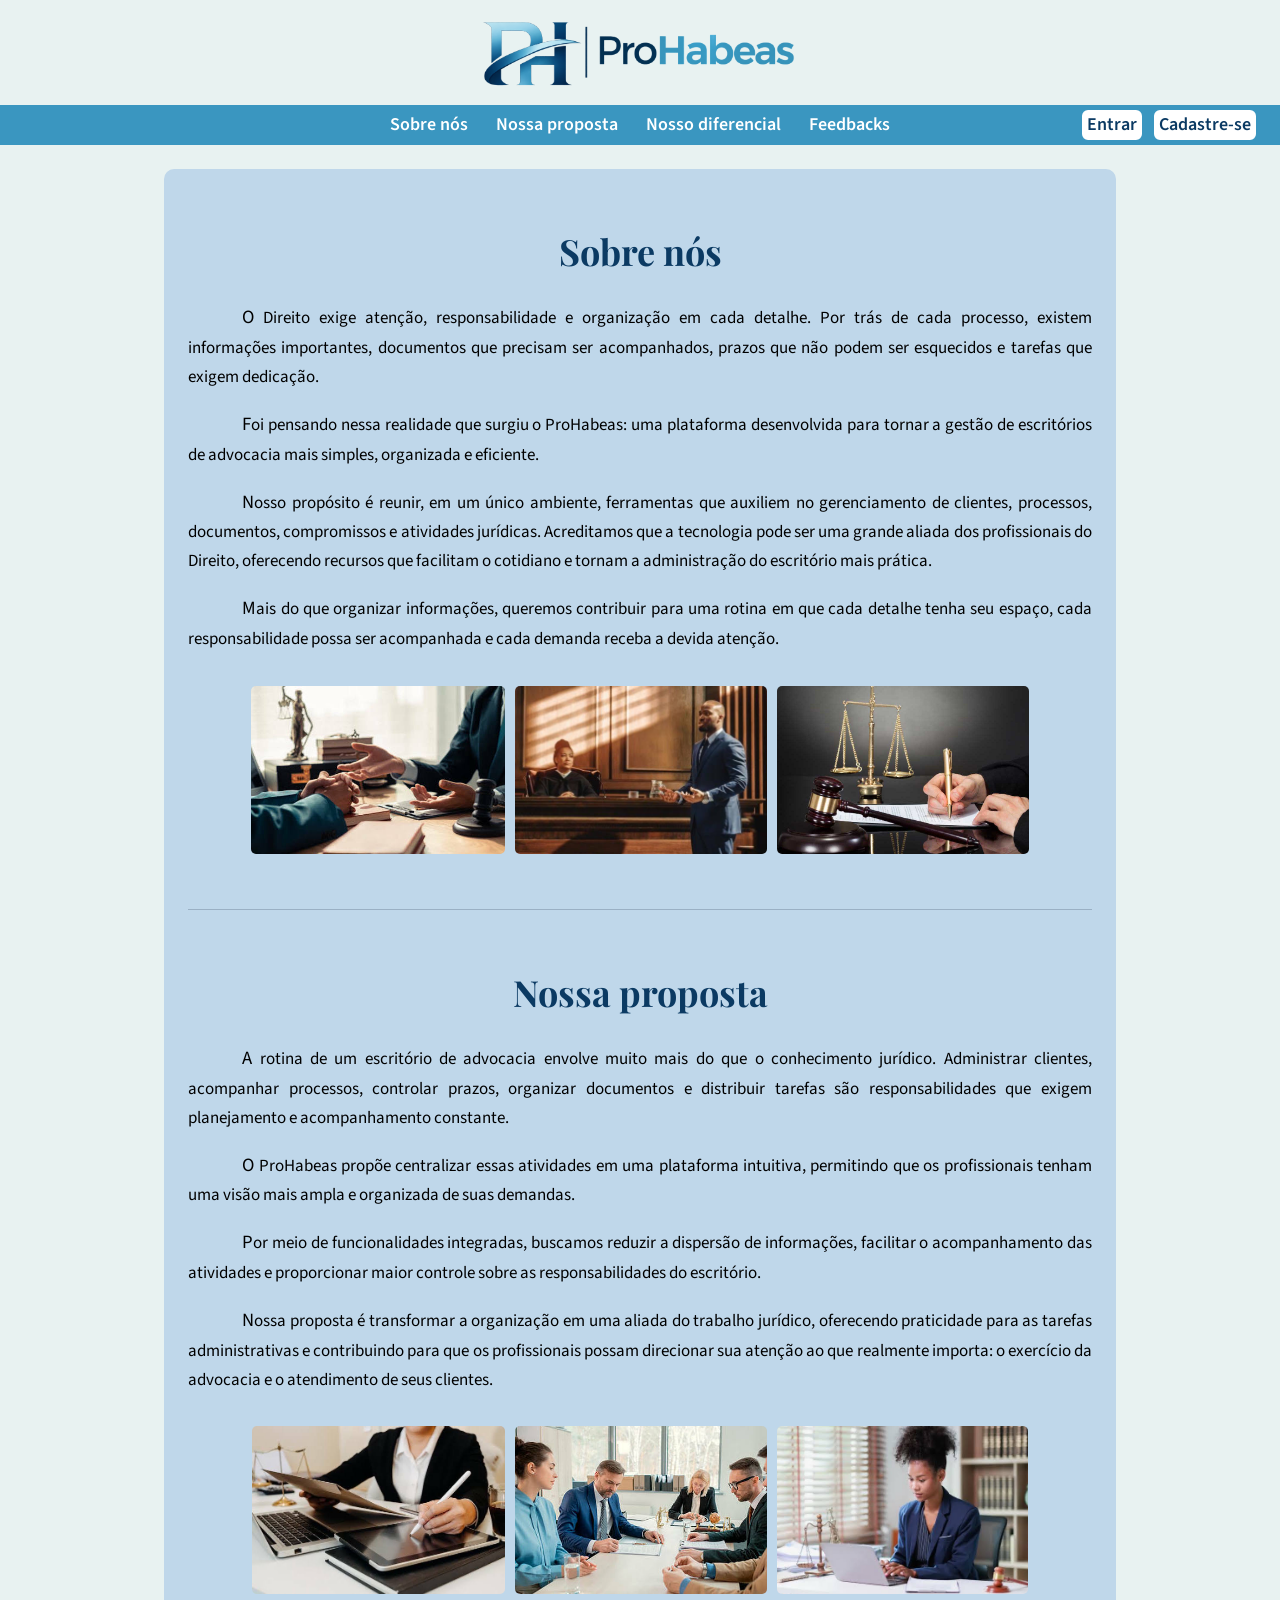
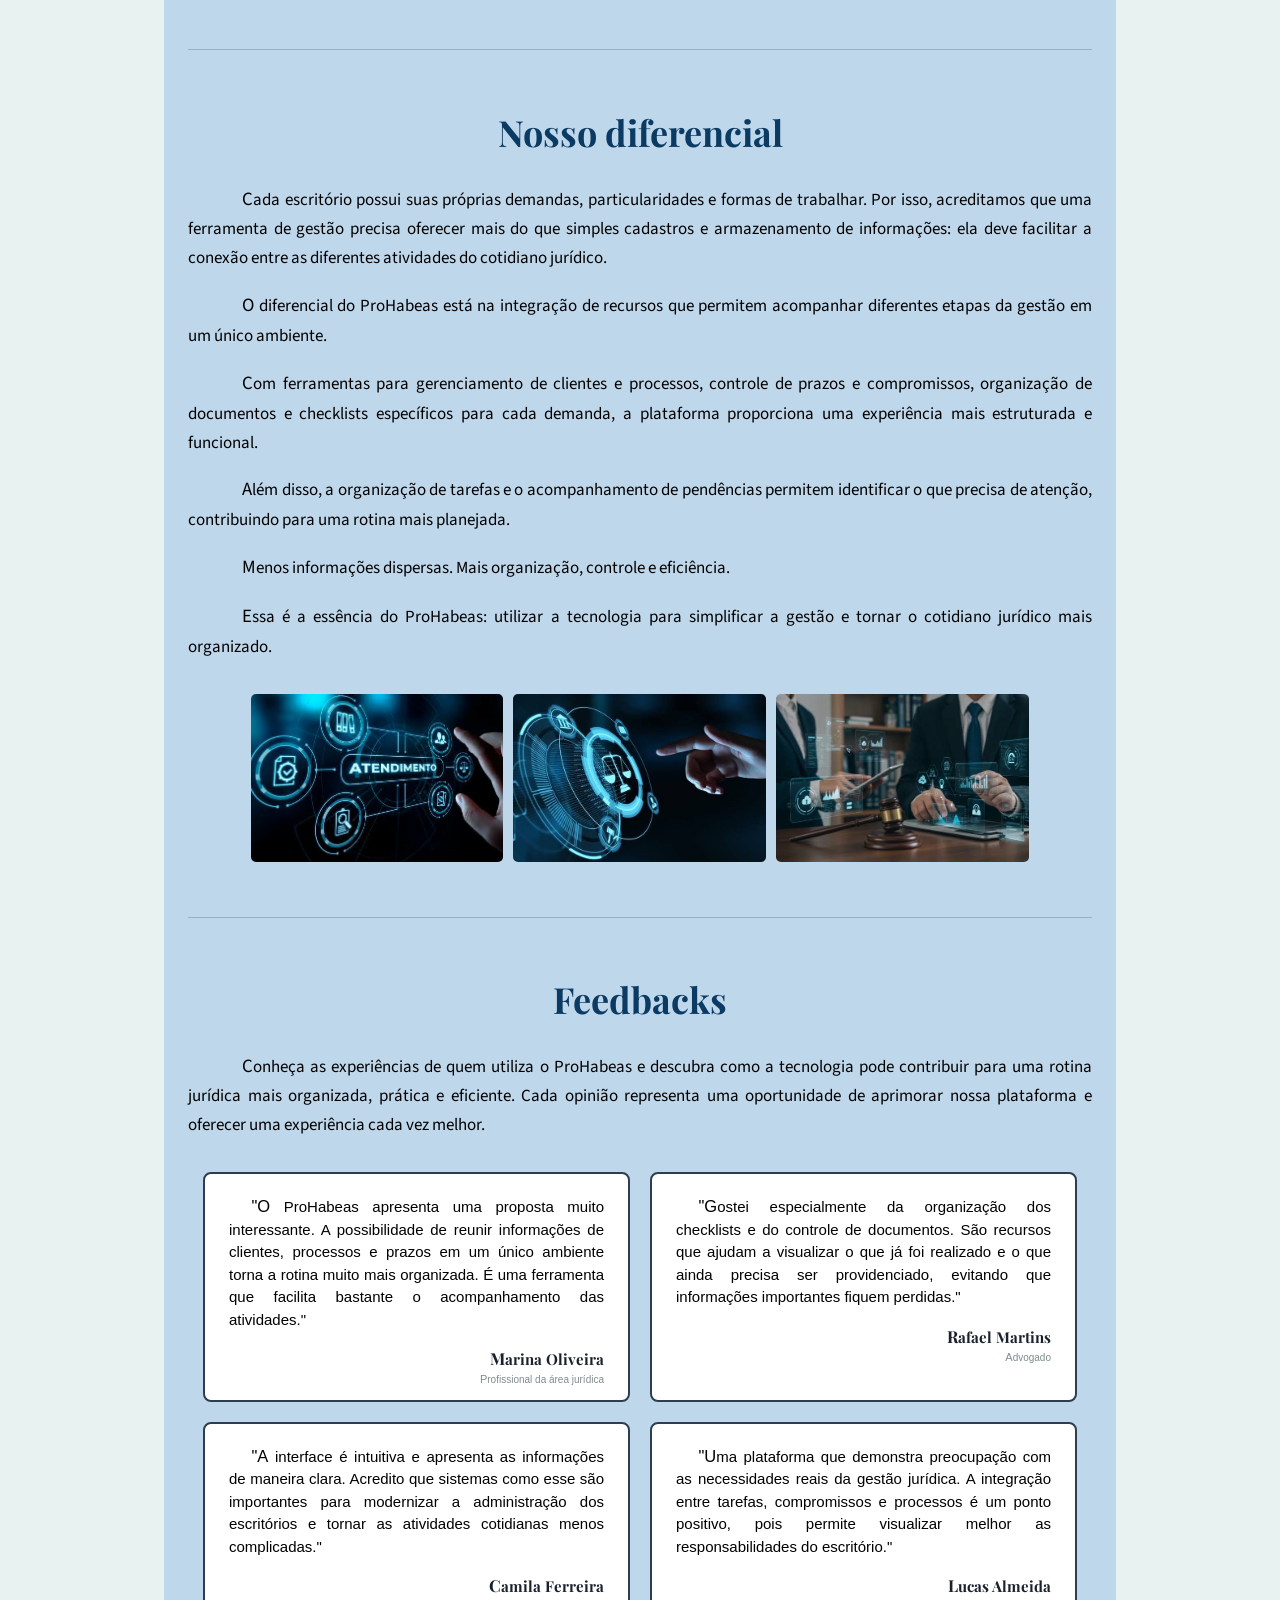
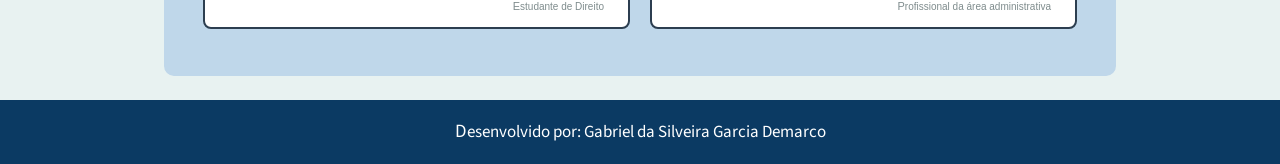
<file: index.html>
<!DOCTYPE html>
<html lang="pt-BR">
<head>
    <meta charset="UTF-8">
    <meta name="viewport" content="width=device-width, initial-scale=1.0">

    <link rel="preconnect" href="https://fonts.googleapis.com">
    <link rel="preconnect" href="https://fonts.gstatic.com" crossorigin>
    <link href="https://fonts.googleapis.com/css2?family=Playfair+Display:wght@700&family=Source+Sans+3:wght@400;600&display=swap" rel="stylesheet">

    <link rel="stylesheet" href="CSS/main.css">
    <title>ProHabeas - Início</title>
</head>

<body>

<header id="topo">
    <div class="topo">
        <img alt="Logo ProHabeas" src="Img/Logo Corporativo ProHabeas em Azul Gradiente.png">
    </div>
</header>

<nav class="menu">
    <div class="menu_section">
        <a href="#sobre">Sobre nós</a>
        <a href="#proposta">Nossa proposta</a>
        <a href="#diferencial">Nosso diferencial</a>
        <a href="#feedback">Feedbacks</a>
    </div>

    <div class="menu_fora">
        <a href="login.html" class="entrar">Entrar</a>
        <a href="cadastro.html" class="cadastro">Cadastre-se</a>
    </div>
</nav>

<main>
<div id="fundo">

<section id="sobre">
    <h1>Sobre nós</h1>
    <p>O Direito exige atenção, responsabilidade e organização em cada detalhe. Por trás de cada processo, existem informações importantes, documentos que precisam ser acompanhados, prazos que não podem ser esquecidos e tarefas que exigem dedicação.</p>
    <p>Foi pensando nessa realidade que surgiu o ProHabeas: uma plataforma desenvolvida para tornar a gestão de escritórios de advocacia mais simples, organizada e eficiente.</p>
    <p>Nosso propósito é reunir, em um único ambiente, ferramentas que auxiliem no gerenciamento de clientes, processos, documentos, compromissos e atividades jurídicas. Acreditamos que a tecnologia pode ser uma grande aliada dos profissionais do Direito, oferecendo recursos que facilitam o cotidiano e tornam a administração do escritório mais prática.</p>
    <p>Mais do que organizar informações, queremos contribuir para uma rotina em que cada detalhe tenha seu espaço, cada responsabilidade possa ser acompanhada e cada demanda receba a devida atenção.</p>

    <div class="fotos_main">
        <img alt="imagem 1" src="Img/imagem_1.jpeg">
        <img alt="imagem 2" src="Img/imagem_2.jpeg">
        <img alt="imagem 3" src="Img/imagem_3.jpg">
    </div>

</section>

<section id="proposta">
    <h1>Nossa proposta</h1>
    <p>A rotina de um escritório de advocacia envolve muito mais do que o conhecimento jurídico. Administrar clientes, acompanhar processos, controlar prazos, organizar documentos e distribuir tarefas são responsabilidades que exigem planejamento e acompanhamento constante.</p>
    <p>O ProHabeas propõe centralizar essas atividades em uma plataforma intuitiva, permitindo que os profissionais tenham uma visão mais ampla e organizada de suas demandas.</p>
    <p>Por meio de funcionalidades integradas, buscamos reduzir a dispersão de informações, facilitar o acompanhamento das atividades e proporcionar maior controle sobre as responsabilidades do escritório.</p>
    <p>Nossa proposta é transformar a organização em uma aliada do trabalho jurídico, oferecendo praticidade para as tarefas administrativas e contribuindo para que os profissionais possam direcionar sua atenção ao que realmente importa: o exercício da advocacia e o atendimento de seus clientes.</p>

    <div class="fotos_main">
        <img alt="imagem 4" src="Img/imagem_4.jpeg">
        <img alt="imagem 5" src="Img/imagem_5.jpeg">
        <img alt="imagem 6" src="Img/imagem_6.jpeg">
    </div>

</section>

<section id="diferencial">
    <h1>Nosso diferencial</h1>
    <p>Cada escritório possui suas próprias demandas, particularidades e formas de trabalhar. Por isso, acreditamos que uma ferramenta de gestão precisa oferecer mais do que simples cadastros e armazenamento de informações: ela deve facilitar a conexão entre as diferentes atividades do cotidiano jurídico.</p>
    <p>O diferencial do ProHabeas está na integração de recursos que permitem acompanhar diferentes etapas da gestão em um único ambiente.</p>
    <p>Com ferramentas para gerenciamento de clientes e processos, controle de prazos e compromissos, organização de documentos e checklists específicos para cada demanda, a plataforma proporciona uma experiência mais estruturada e funcional.</p>
    <p>Além disso, a organização de tarefas e o acompanhamento de pendências permitem identificar o que precisa de atenção, contribuindo para uma rotina mais planejada.</p>
    <p>Menos informações dispersas. Mais organização, controle e eficiência.</p>
    <p>Essa é a essência do ProHabeas: utilizar a tecnologia para simplificar a gestão e tornar o cotidiano jurídico mais organizado.</p>

    <div class="fotos_main">
        <img alt="imagem 7" src="Img/imagem_7.jpeg">
        <img alt="imagem 8" src="Img/imagem_8.jpeg">
        <img alt="imagem 9" src="Img/imagem_9.jpeg">
    </div>

</section>

<section id="feedback">
    <h1>Feedbacks</h1>
    <p>Conheça as experiências de quem utiliza o ProHabeas e descubra como a tecnologia pode contribuir para uma rotina jurídica mais organizada, prática e eficiente. Cada opinião representa uma oportunidade de aprimorar nossa plataforma e oferecer uma experiência cada vez melhor.</p>

    <div id="opinioes">

    <div class="comentario">
        <p>"O ProHabeas apresenta uma proposta muito interessante. A possibilidade de reunir informações de clientes, processos e prazos em um único ambiente torna a rotina muito mais organizada. É uma ferramenta que facilita bastante o acompanhamento das atividades."</p>
        <p class="dono">Marina Oliveira</p>
        <p class="profissao">Profissional da área jurídica</p>
    </div>

    <div class="comentario">
        <p>"Gostei especialmente da organização dos checklists e do controle de documentos. São recursos que ajudam a visualizar o que já foi realizado e o que ainda precisa ser providenciado, evitando que informações importantes fiquem perdidas."</p>
        <p class="dono">Rafael Martins</p>
        <p class="profissao">Advogado</p>
    </div>

    <div class="comentario">
        <p>"A interface é intuitiva e apresenta as informações de maneira clara. Acredito que sistemas como esse são importantes para modernizar a administração dos escritórios e tornar as atividades cotidianas menos complicadas."</p>
        <p class="dono">Camila Ferreira</p>
        <p class="profissao">Estudante de Direito</p>
    </div>

    <div class="comentario">
        <p>"Uma plataforma que demonstra preocupação com as necessidades reais da gestão jurídica. A integração entre tarefas, compromissos e processos é um ponto positivo, pois permite visualizar melhor as responsabilidades do escritório."</p>
        <p class="dono">Lucas Almeida</p>
        <p class="profissao">Profissional da área administrativa</p>
    </div>

    </div>
</section>

</div>
</main>

<footer>
    <p>Desenvolvido por: Gabriel da Silveira Garcia Demarco</p>
</footer>

</body>
</html>
</file>
<file: CSS/main.css>
/* CSS principal - importa/junta os arquivos CSS */

/* Importação de fontes e arquivos CSS usados na página.
A ordem em que são chamados é importante */

@import url('https://fonts.googleapis.com/css2?family=Inter&display=swap');
@import url('modern-normalize.css');
@import url('variables.css');
@import url('base.css');
@import url('layout.css');
@import url('componentes.css');
</file>
